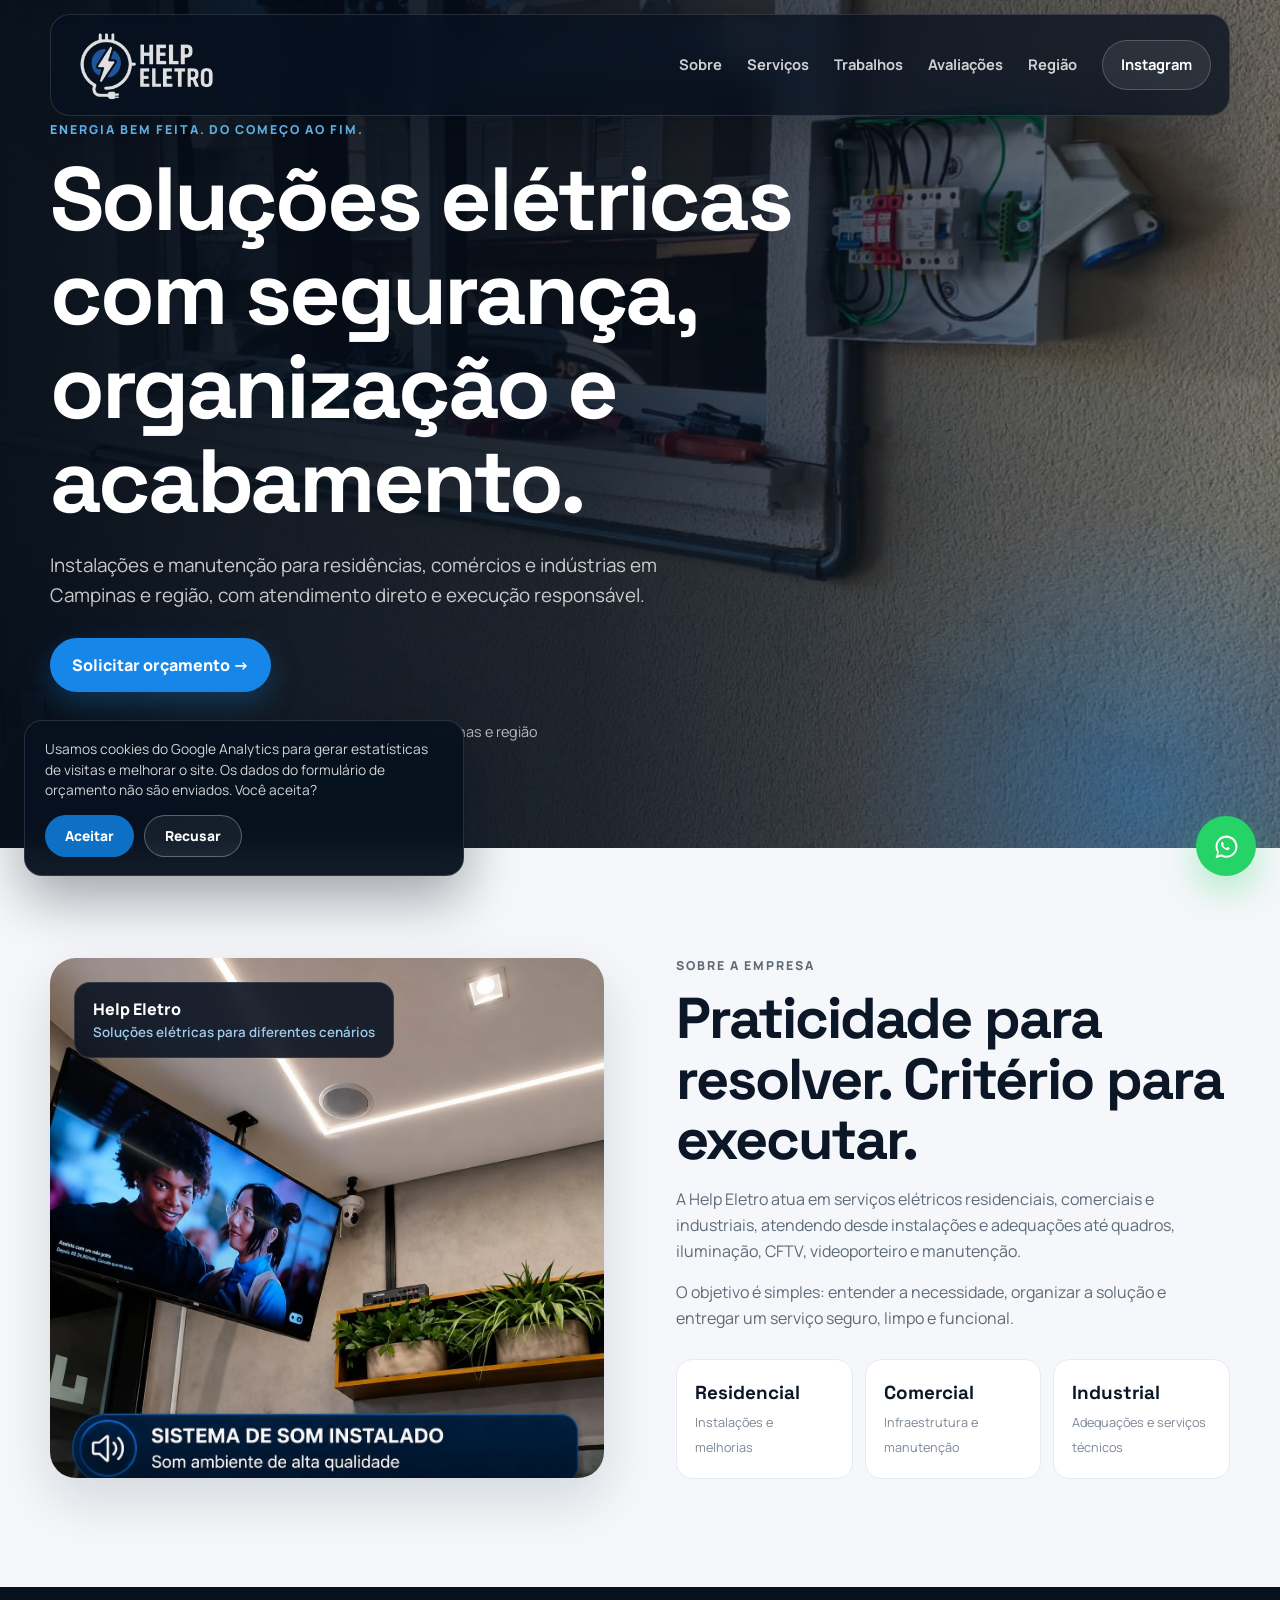
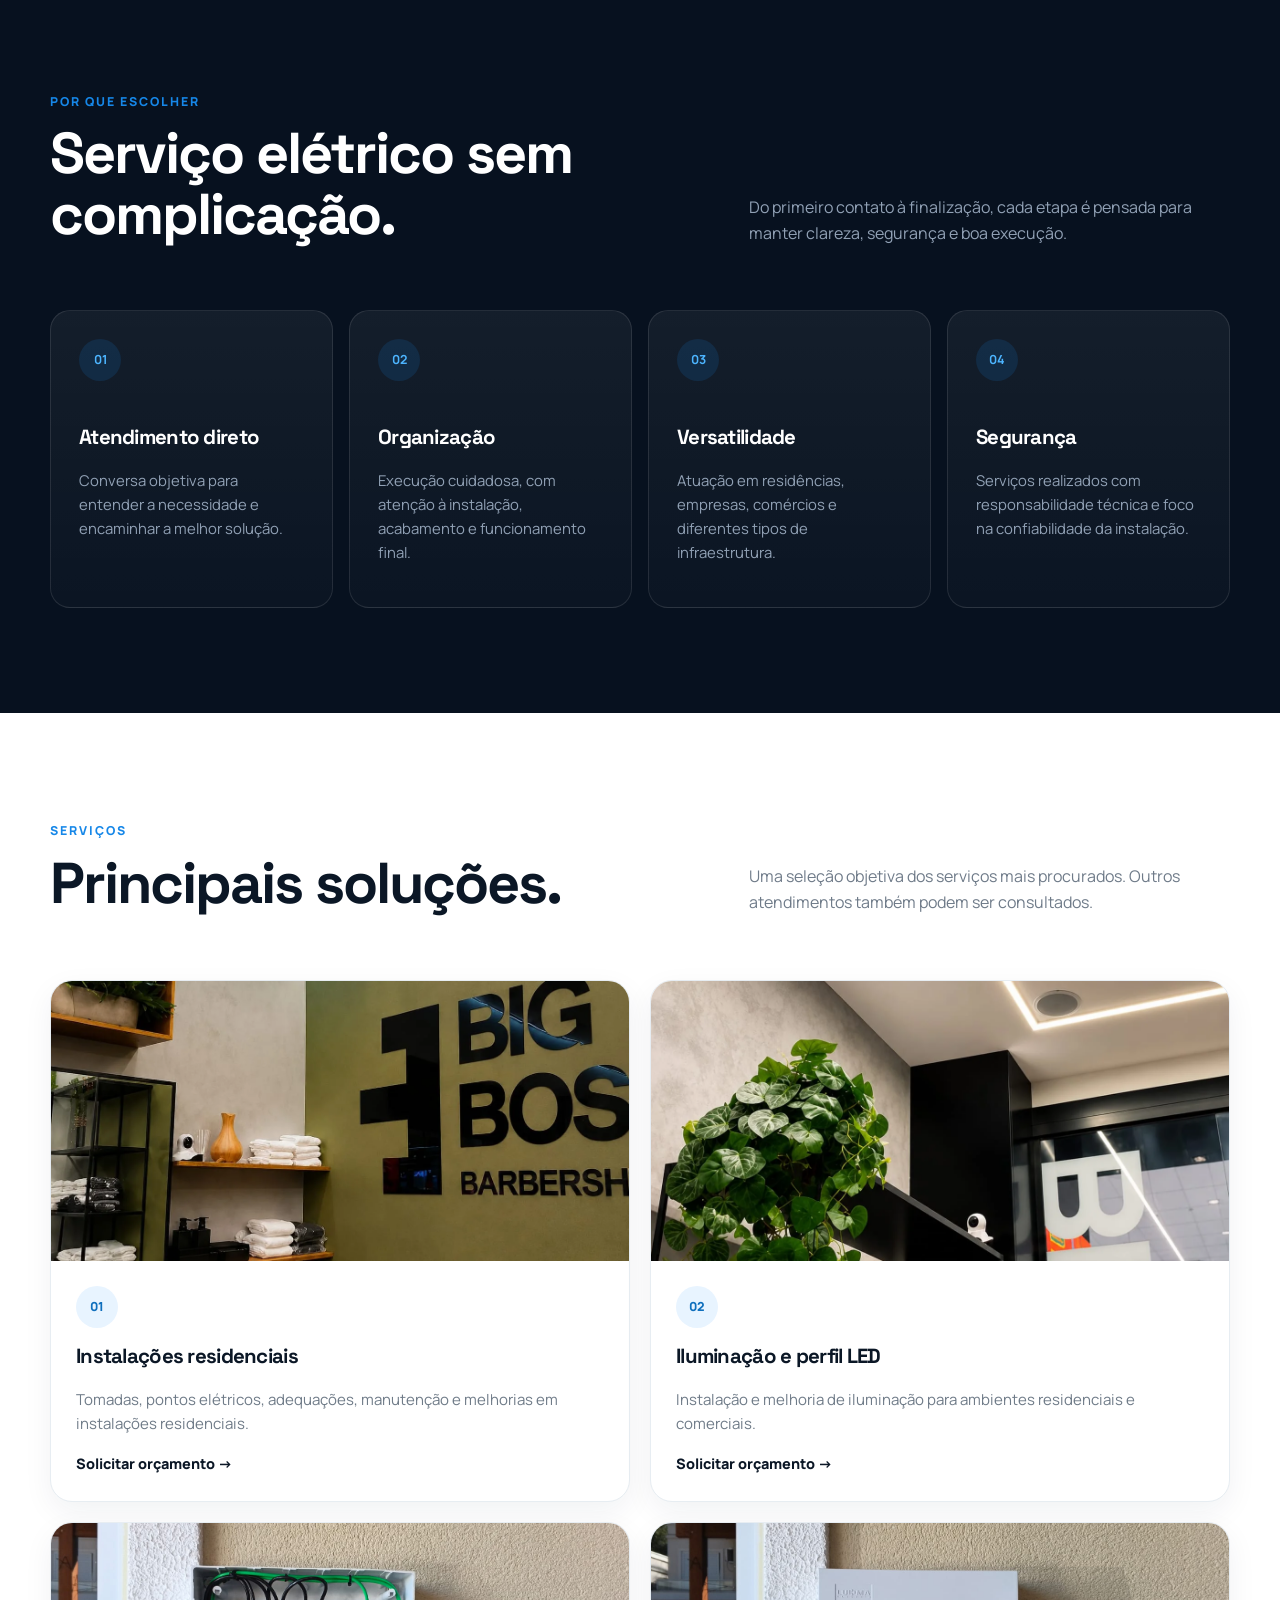
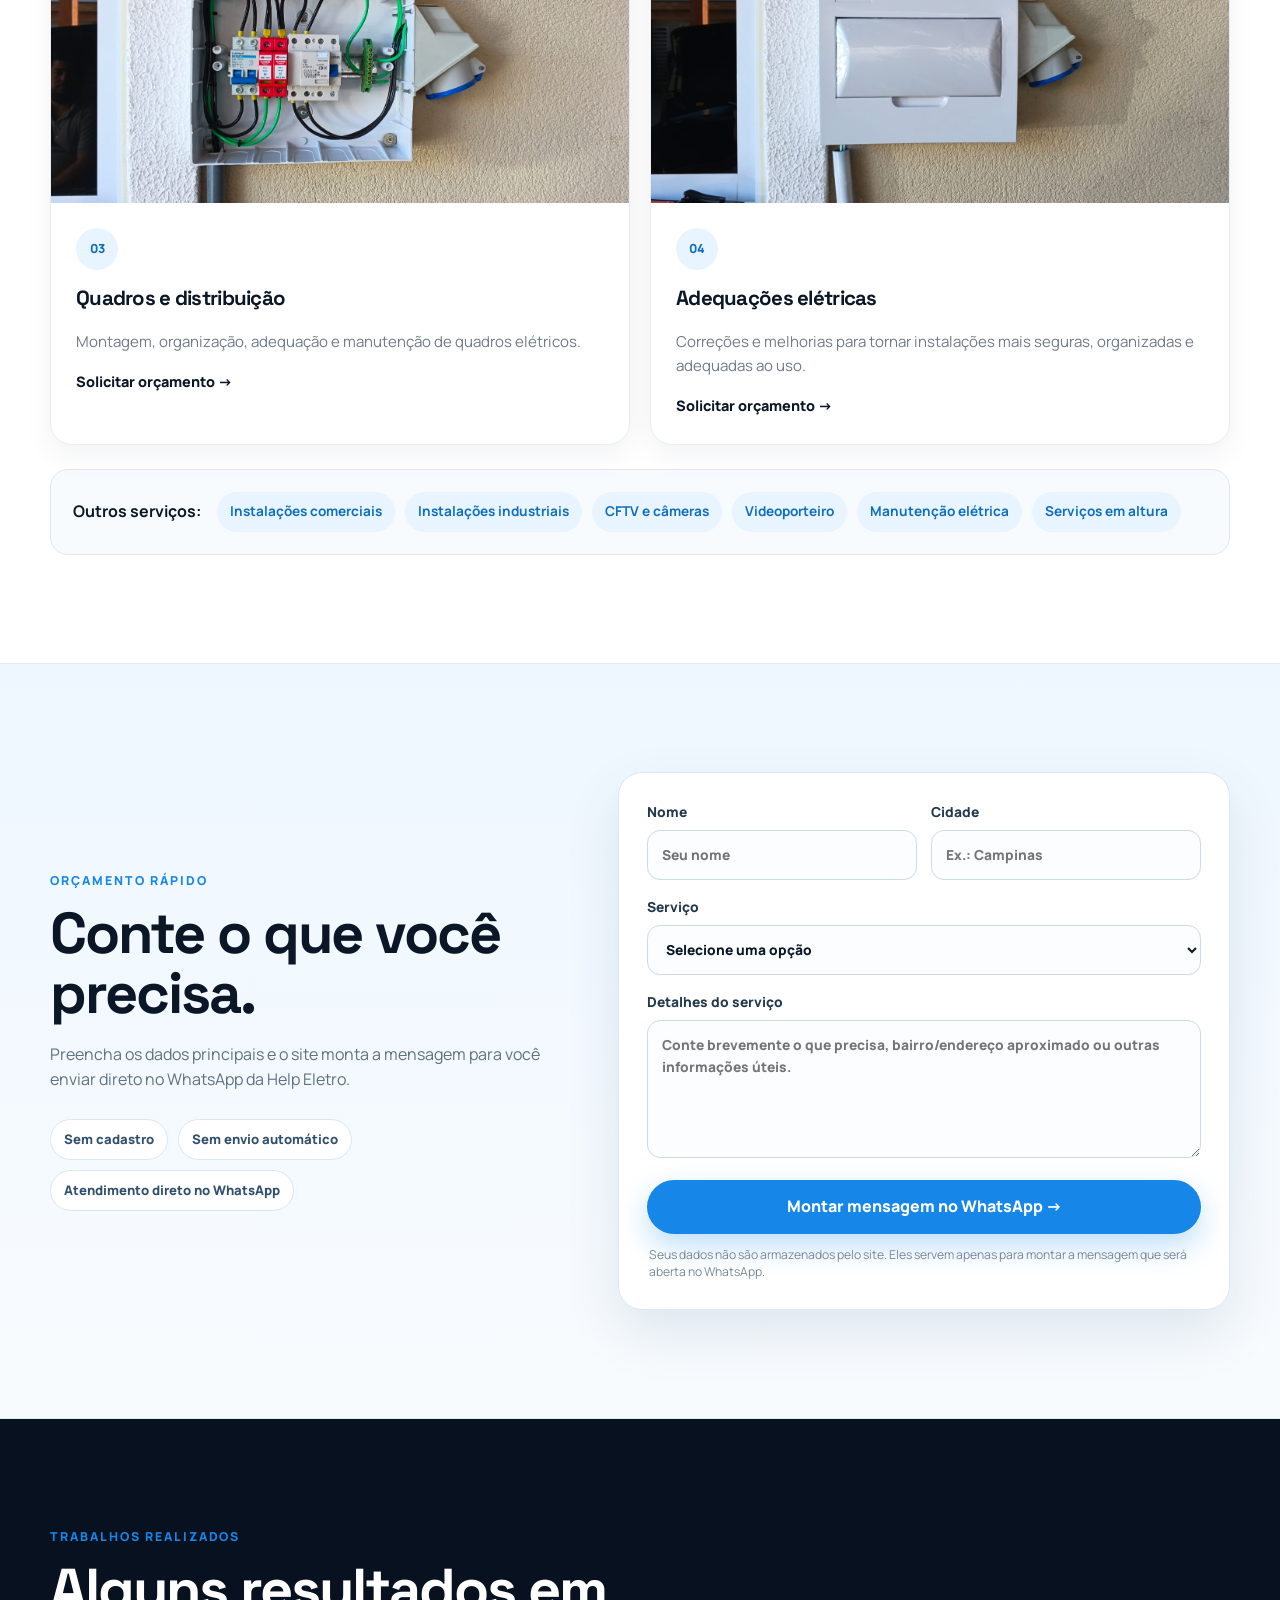
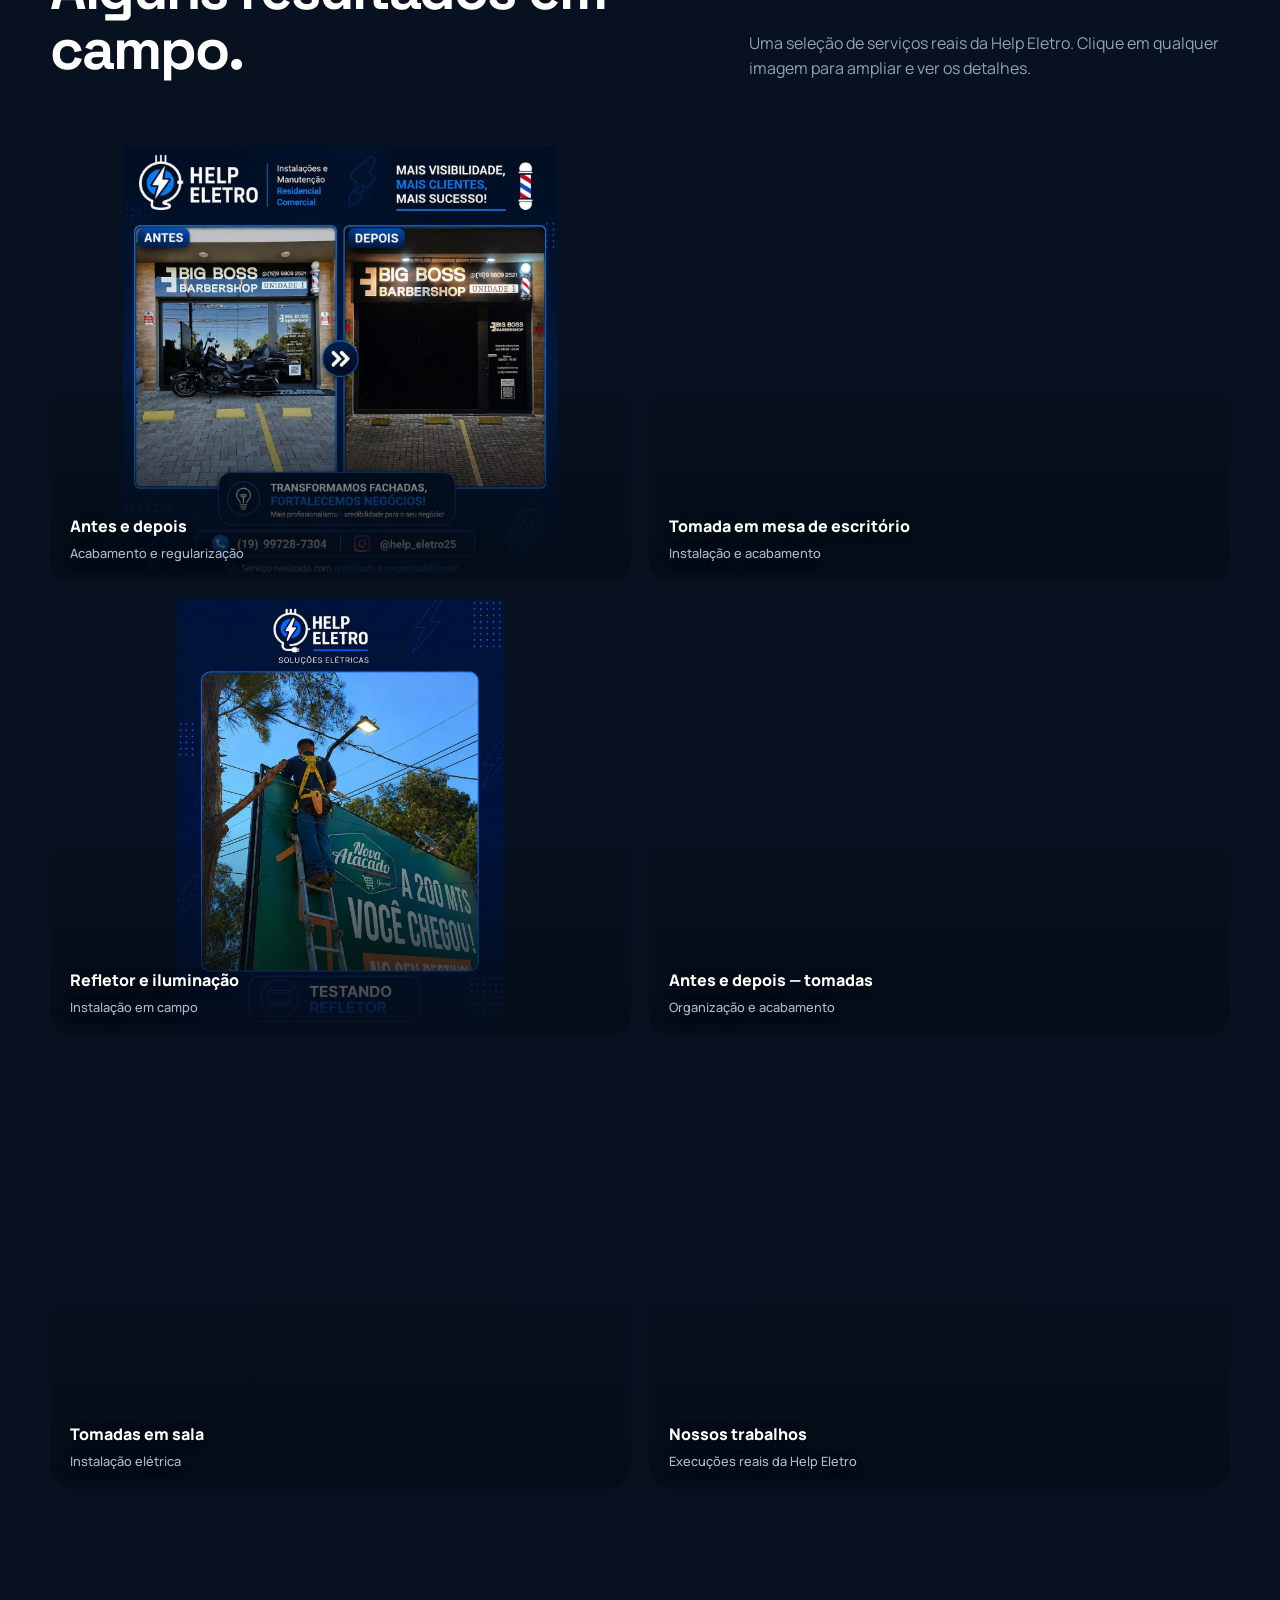
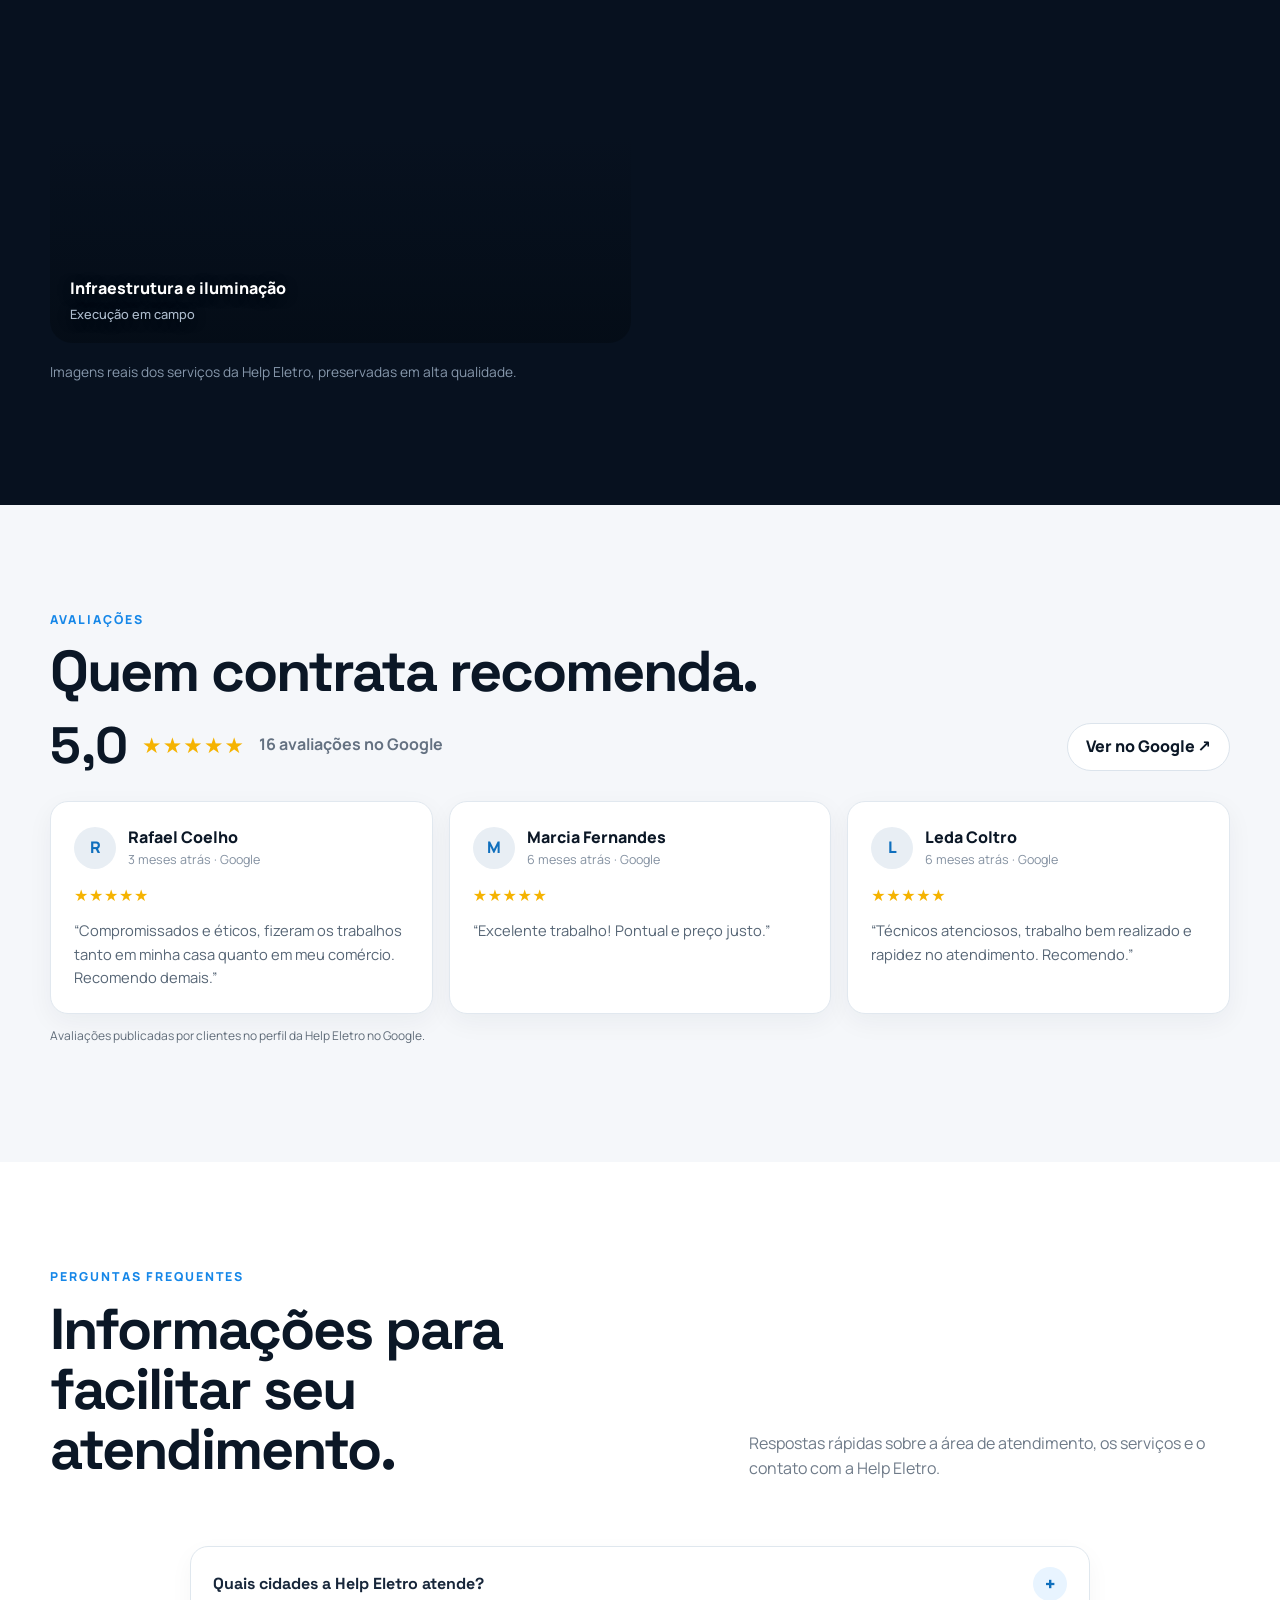
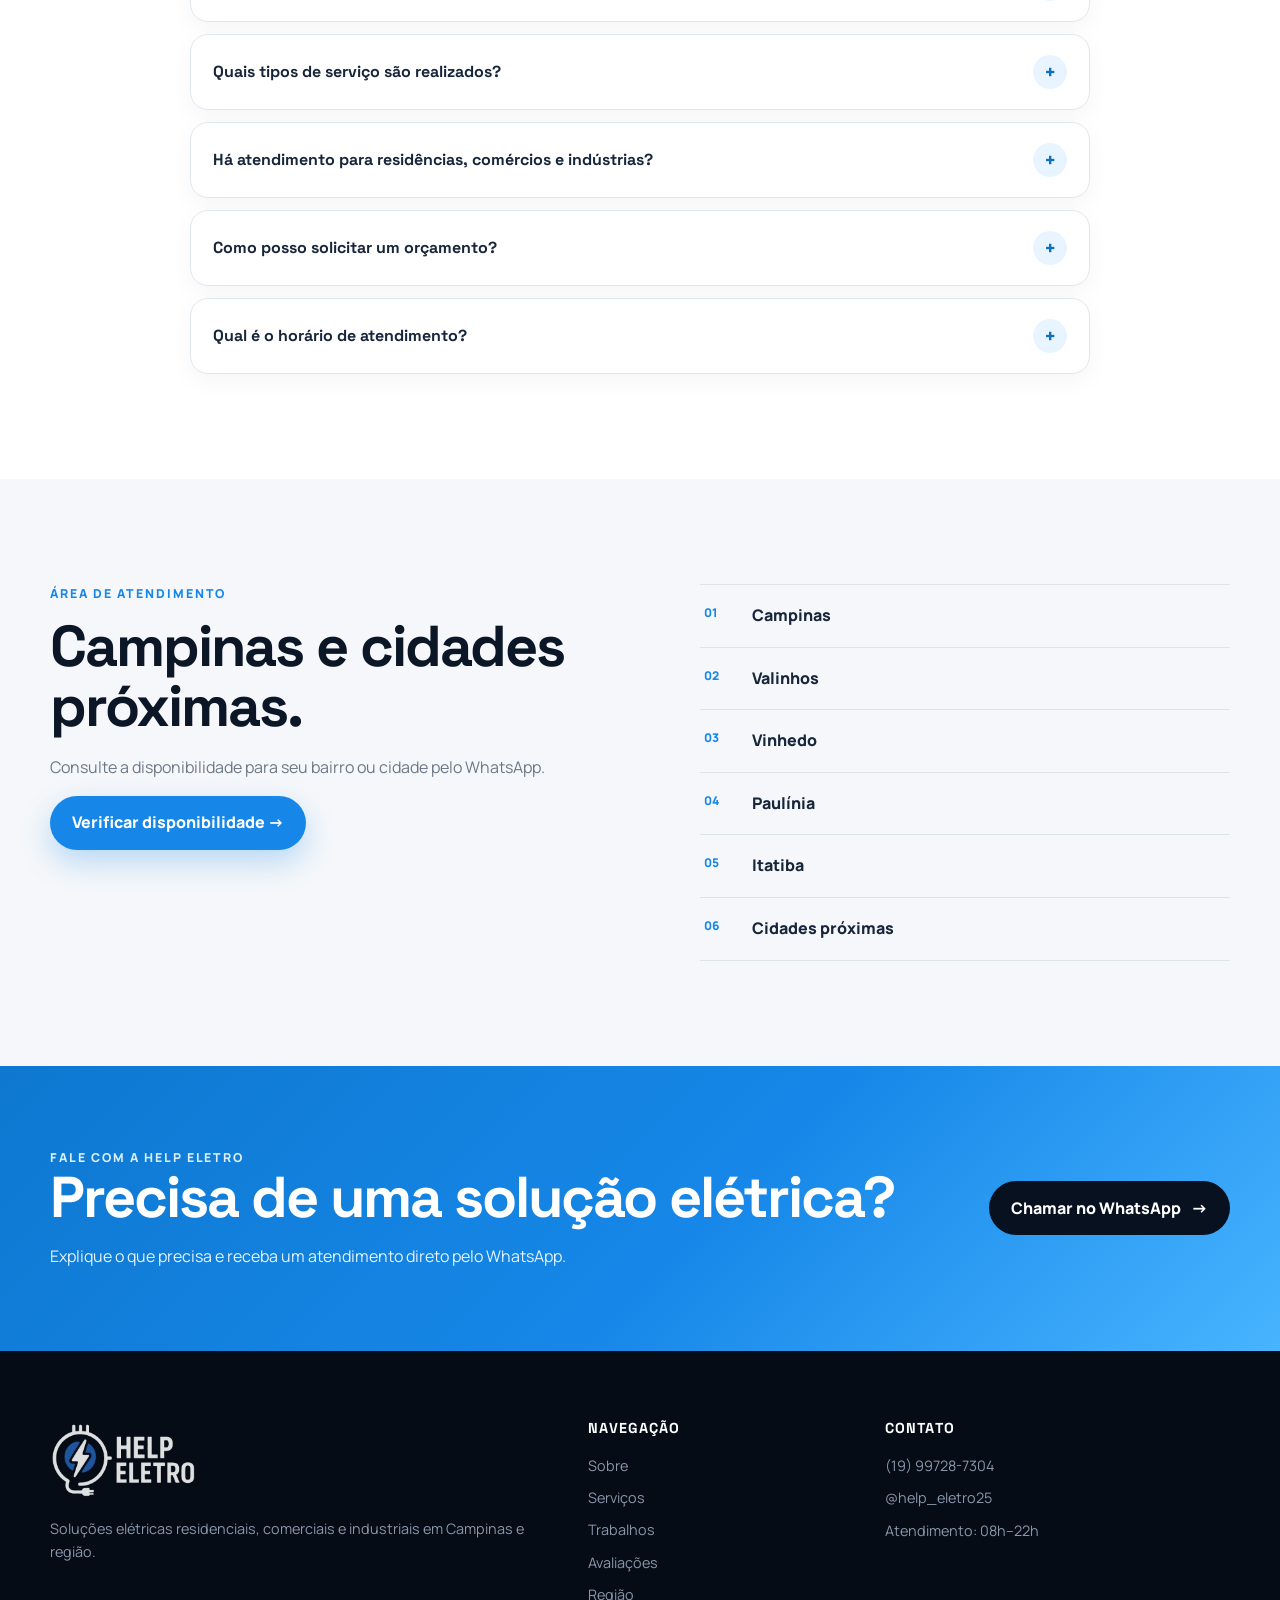
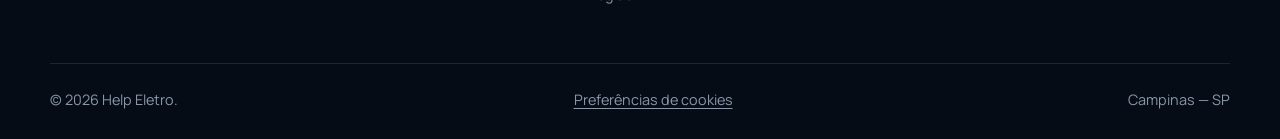
<file: index.html>
<!doctype html>
<html lang="pt-BR">
<head>
<meta charset="utf-8">
<meta name="viewport" content="width=device-width,initial-scale=1">
<meta name="description" content="A Help Eletro oferece soluções elétricas residenciais, comerciais e industriais em Campinas e região, com segurança e execução organizada.">
<link rel="canonical" href="https://helpeletro.com.br/">
<meta property="og:type" content="website">
<meta property="og:locale" content="pt_BR">
<meta property="og:site_name" content="Help Eletro">
<meta property="og:title" content="Help Eletro | Soluções elétricas em Campinas e região">
<meta property="og:description" content="A Help Eletro oferece soluções elétricas residenciais, comerciais e industriais em Campinas e região, com segurança e execução organizada.">
<meta property="og:url" content="https://helpeletro.com.br/">
<meta property="og:image" content="https://helpeletro.com.br/assets/infraestrutura.jpeg">
<meta property="og:image:alt" content="Help Eletro - Soluções elétricas em Campinas e região">
<meta name="twitter:card" content="summary_large_image">
<meta name="twitter:title" content="Help Eletro | Soluções elétricas em Campinas e região">
<meta name="twitter:description" content="A Help Eletro oferece soluções elétricas residenciais, comerciais e industriais em Campinas e região, com segurança e execução organizada.">
<meta name="twitter:image" content="https://helpeletro.com.br/assets/infraestrutura.jpeg">
<meta name="theme-color" content="#07111f">
<link rel="icon" href="/favicon.ico" sizes="any">
<link rel="icon" type="image/png" sizes="32x32" href="/favicon-32x32.png">
<link rel="icon" type="image/png" sizes="16x16" href="/favicon-16x16.png">
<link rel="apple-touch-icon" sizes="180x180" href="/apple-touch-icon.png">
<link rel="manifest" href="/site.webmanifest">
<link rel="preload" as="image" href="/assets/infraestrutura.jpeg" fetchpriority="high">
<title>Help Eletro | Soluções elétricas em Campinas e região</title>
<link rel="preconnect" href="https://fonts.googleapis.com">
<link rel="preconnect" href="https://fonts.gstatic.com" crossorigin>
<link href="https://fonts.googleapis.com/css2?family=Manrope:wght@400;500;600;700;800&family=Space+Grotesk:wght@500;600;700&display=swap" rel="stylesheet">
<link rel="stylesheet" href="styles.css">
<script type="application/ld+json">
{
  "@context": "https://schema.org",
  "@graph": [
    {
      "@type": "Electrician",
      "@id": "https://helpeletro.com.br/#empresa",
      "name": "Help Eletro",
      "url": "https://helpeletro.com.br/",
      "logo": "https://helpeletro.com.br/assets/logo-help-eletro.png",
      "image": "https://helpeletro.com.br/assets/infraestrutura.jpeg",
      "description": "A Help Eletro oferece soluções elétricas residenciais, comerciais e industriais em Campinas e região, com segurança e execução organizada.",
      "telephone": "+55 19 99728-7304",
      "address": {
        "@type": "PostalAddress",
        "streetAddress": "R. do Porto, 17 - Jardim Parque Portugal",
        "addressLocality": "Valinhos",
        "addressRegion": "SP",
        "postalCode": "13273-263",
        "addressCountry": "BR"
      },
      "areaServed": [
        {
          "@type": "City",
          "name": "Campinas"
        },
        {
          "@type": "City",
          "name": "Valinhos"
        },
        {
          "@type": "City",
          "name": "Vinhedo"
        },
        {
          "@type": "City",
          "name": "Paulínia"
        },
        {
          "@type": "City",
          "name": "Itatiba"
        }
      ],
      "sameAs": [
        "https://www.instagram.com/help_eletro25",
        "https://share.google/EdUS99mZEppDC4dBQ"
      ],
      "hasOfferCatalog": {
        "@type": "OfferCatalog",
        "name": "Serviços elétricos da Help Eletro",
        "itemListElement": [
          {
            "@type": "Offer",
            "itemOffered": {
              "@type": "Service",
              "name": "Instalações residenciais"
            }
          },
          {
            "@type": "Offer",
            "itemOffered": {
              "@type": "Service",
              "name": "Iluminação e perfil LED"
            }
          },
          {
            "@type": "Offer",
            "itemOffered": {
              "@type": "Service",
              "name": "Quadros e distribuição"
            }
          },
          {
            "@type": "Offer",
            "itemOffered": {
              "@type": "Service",
              "name": "Adequações elétricas"
            }
          },
          {
            "@type": "Offer",
            "itemOffered": {
              "@type": "Service",
              "name": "Instalações comerciais"
            }
          },
          {
            "@type": "Offer",
            "itemOffered": {
              "@type": "Service",
              "name": "Instalações industriais"
            }
          },
          {
            "@type": "Offer",
            "itemOffered": {
              "@type": "Service",
              "name": "CFTV e câmeras"
            }
          },
          {
            "@type": "Offer",
            "itemOffered": {
              "@type": "Service",
              "name": "Videoporteiro"
            }
          },
          {
            "@type": "Offer",
            "itemOffered": {
              "@type": "Service",
              "name": "Manutenção elétrica"
            }
          }
        ]
      }
    },
    {
      "@type": "WebSite",
      "@id": "https://helpeletro.com.br/#website",
      "name": "Help Eletro",
      "alternateName": [
        "helpeletro.com.br"
      ],
      "url": "https://helpeletro.com.br/",
      "publisher": {
        "@id": "https://helpeletro.com.br/#empresa"
      }
    }
  ]
}
</script>
</head>
<body>
<a class="skip-link" href="#conteudo">Pular para o conteúdo</a>
<main>
<div class="scroll-progress" id="scrollProgress" aria-hidden="true"></div>
<section class="hero" id="inicio"><header class="wrap" id="siteHeader"><a class="brand" href="#inicio"><img src="assets/logo-help-eletro.webp" alt="Help Eletro" width="470" height="236" decoding="async" fetchpriority="high"></a><nav aria-label="Navegação principal"><a href="#sobre">Sobre</a><a href="#servicos">Serviços</a><a href="#trabalhos">Trabalhos</a><a href="#avaliacoes">Avaliações</a><a href="#regiao">Região</a><a class="nav-cta" href="https://www.instagram.com/help_eletro25" target="_blank" rel="noopener">Instagram</a></nav><button class="mobile" id="mobileBtn" type="button" aria-label="Abrir menu" aria-expanded="false" aria-controls="mobileMenu"><span></span><span></span><span></span></button><div class="mobile-menu" id="mobileMenu" role="navigation" aria-label="Navegação móvel" aria-hidden="true"><a href="#sobre">Sobre <span>01</span></a><a href="#servicos">Serviços <span>02</span></a><a href="#trabalhos">Trabalhos <span>03</span></a><a href="#avaliacoes">Avaliações <span>04</span></a><a href="#regiao">Região <span>05</span></a><a class="mobile-instagram" href="https://www.instagram.com/help_eletro25" target="_blank" rel="noopener">Instagram ↗</a></div></header><div class="wrap hero-inner" id="conteudo" tabindex="-1"><p class="kicker">Energia bem feita. Do começo ao fim.</p><h1>Soluções elétricas com segurança, organização e acabamento.</h1><p class="hero-copy">Instalações e manutenção para residências, comércios e indústrias em Campinas e região, com atendimento direto e execução responsável.</p><a class="btn btn-blue" href="#orcamento">Solicitar orçamento →</a><div class="trust"><span>Atendimento direto</span><span>Execução organizada</span><span>Campinas e região</span></div></div></section>
<section class="about" id="sobre"><div class="wrap about-grid"><div class="about-photo reveal"><div class="badge">Help Eletro<small>Soluções elétricas para diferentes cenários</small></div></div><div class="about-copy reveal"><p class="kicker">Sobre a empresa</p><h2>Praticidade para resolver. Critério para executar.</h2><p>A Help Eletro atua em serviços elétricos residenciais, comerciais e industriais, atendendo desde instalações e adequações até quadros, iluminação, CFTV, videoporteiro e manutenção.</p><p>O objetivo é simples: entender a necessidade, organizar a solução e entregar um serviço seguro, limpo e funcional.</p><div class="stats"><div><strong>Residencial</strong><span>Instalações e melhorias</span></div><div><strong>Comercial</strong><span>Infraestrutura e manutenção</span></div><div><strong>Industrial</strong><span>Adequações e serviços técnicos</span></div></div></div></div></section>
<section class="diffs"><div class="wrap"><div class="section-head dark-head reveal"><div><p class="kicker">Por que escolher</p><h2>Serviço elétrico sem complicação.</h2></div><p>Do primeiro contato à finalização, cada etapa é pensada para manter clareza, segurança e boa execução.</p></div><div class="diff-grid"><article class="diff reveal"><b>01</b><h3>Atendimento direto</h3><p>Conversa objetiva para entender a necessidade e encaminhar a melhor solução.</p></article><article class="diff reveal"><b>02</b><h3>Organização</h3><p>Execução cuidadosa, com atenção à instalação, acabamento e funcionamento final.</p></article><article class="diff reveal"><b>03</b><h3>Versatilidade</h3><p>Atuação em residências, empresas, comércios e diferentes tipos de infraestrutura.</p></article><article class="diff reveal"><b>04</b><h3>Segurança</h3><p>Serviços realizados com responsabilidade técnica e foco na confiabilidade da instalação.</p></article></div></div></section>
<section class="services" id="servicos"><div class="wrap"><div class="section-head reveal"><div><p class="kicker">Serviços</p><h2>Principais soluções.</h2></div><p>Uma seleção objetiva dos serviços mais procurados. Outros atendimentos também podem ser consultados.</p></div><div class="cards"><article class="card reveal"><div class="card-img"><img src="assets/acabamento.webp" alt="Instalações residenciais" loading="lazy" decoding="async" width="1265" height="1243"></div><div class="card-body"><span class="num">01</span><h3>Instalações residenciais</h3><p>Tomadas, pontos elétricos, adequações, manutenção e melhorias em instalações residenciais.</p><a href="https://wa.me/5519997287304?text=Ol%C3%A1%21%20Vi%20no%20site%20da%20Help%20Eletro%20o%20servi%C3%A7o%20de%20Instala%C3%A7%C3%B5es%20residenciais%20e%20gostaria%20de%20solicitar%20um%20or%C3%A7amento." target="_blank" rel="noopener">Solicitar orçamento →</a></div></article><article class="card reveal"><div class="card-img"><img src="assets/perfil-led.webp" alt="Iluminação e perfil LED" loading="lazy" decoding="async" width="1266" height="1242"></div><div class="card-body"><span class="num">02</span><h3>Iluminação e perfil LED</h3><p>Instalação e melhoria de iluminação para ambientes residenciais e comerciais.</p><a href="https://wa.me/5519997287304?text=Ol%C3%A1%21%20Vi%20no%20site%20da%20Help%20Eletro%20o%20servi%C3%A7o%20de%20Ilumina%C3%A7%C3%A3o%20e%20perfil%20LED%20e%20gostaria%20de%20solicitar%20um%20or%C3%A7amento." target="_blank" rel="noopener">Solicitar orçamento →</a></div></article><article class="card reveal"><div class="card-img"><img src="assets/quadro-interno.jpeg" alt="Quadros e distribuição" loading="lazy" decoding="async" width="1599" height="720"></div><div class="card-body"><span class="num">03</span><h3>Quadros e distribuição</h3><p>Montagem, organização, adequação e manutenção de quadros elétricos.</p><a href="https://wa.me/5519997287304?text=Ol%C3%A1%21%20Vi%20no%20site%20da%20Help%20Eletro%20o%20servi%C3%A7o%20de%20Quadros%20e%20distribui%C3%A7%C3%A3o%20e%20gostaria%20de%20solicitar%20um%20or%C3%A7amento." target="_blank" rel="noopener">Solicitar orçamento →</a></div></article><article class="card reveal"><div class="card-img"><img src="assets/quadro-final.jpeg" alt="Adequações elétricas" loading="lazy" decoding="async" width="1599" height="720"></div><div class="card-body"><span class="num">04</span><h3>Adequações elétricas</h3><p>Correções e melhorias para tornar instalações mais seguras, organizadas e adequadas ao uso.</p><a href="https://wa.me/5519997287304?text=Ol%C3%A1%21%20Vi%20no%20site%20da%20Help%20Eletro%20o%20servi%C3%A7o%20de%20Adequa%C3%A7%C3%B5es%20el%C3%A9tricas%20e%20gostaria%20de%20solicitar%20um%20or%C3%A7amento." target="_blank" rel="noopener">Solicitar orçamento →</a></div></article></div><div class="other reveal"><strong>Outros serviços:</strong><span>Instalações comerciais</span><span>Instalações industriais</span><span>CFTV e câmeras</span><span>Videoporteiro</span><span>Manutenção elétrica</span><span>Serviços em altura</span></div></div></section>
<section class="quote" id="orcamento"><div class="wrap quote-grid"><div class="quote-copy reveal"><p class="kicker">Orçamento rápido</p><h2>Conte o que você precisa.</h2><p>Preencha os dados principais e o site monta a mensagem para você enviar direto no WhatsApp da Help Eletro.</p><div class="quote-points"><span>Sem cadastro</span><span>Sem envio automático</span><span>Atendimento direto no WhatsApp</span></div></div><form class="quote-form reveal" id="quoteForm"><div class="form-row"><label>Nome<input type="text" id="quoteName" name="nome" autocomplete="name" placeholder="Seu nome" required></label><label>Cidade<input type="text" id="quoteCity" name="cidade" autocomplete="address-level2" placeholder="Ex.: Campinas" required></label></div><label>Serviço<select id="quoteService" name="servico" required><option value="" selected disabled>Selecione uma opção</option><option>Instalações residenciais</option><option>Iluminação e perfil LED</option><option>Quadros e distribuição</option><option>Adequações elétricas</option><option>Instalações comerciais</option><option>Instalações industriais</option><option>CFTV e câmeras</option><option>Videoporteiro</option><option>Manutenção elétrica</option><option>Serviços em altura</option><option>Outro serviço</option></select></label><label>Detalhes do serviço<textarea id="quoteDetails" name="detalhes" rows="5" placeholder="Conte brevemente o que precisa, bairro/endereço aproximado ou outras informações úteis."></textarea></label><button class="btn btn-blue quote-submit" type="submit">Montar mensagem no WhatsApp →</button><p class="quote-privacy">Seus dados não são armazenados pelo site. Eles servem apenas para montar a mensagem que será aberta no WhatsApp.</p></form></div></section>
<section class="portfolio" id="trabalhos"><div class="wrap"><div class="section-head dark-head reveal"><div><p class="kicker">Trabalhos realizados</p><h2>Alguns resultados em campo.</h2></div><p>Uma seleção de serviços reais da Help Eletro. Clique em qualquer imagem para ampliar e ver os detalhes.</p></div><div class="gallery"><button class="work reveal" type="button" aria-haspopup="dialog" aria-label="Abrir imagem: Antes e depois — acabamento elétrico" data-img="assets/antes-depois.webp" data-caption="Antes e depois — acabamento elétrico"><img src="assets/antes-depois.webp" alt="Antes e depois de acabamento elétrico" loading="lazy" decoding="async" width="1254" height="1254"><span class="work-label">Antes e depois <span>Acabamento e regularização</span></span></button><button class="work reveal" type="button" aria-haspopup="dialog" aria-label="Abrir imagem: Instalação de tomada em mesa de escritório" data-img="assets/trabalho-tomada-mesa.webp" data-caption="Instalação de tomada em mesa de escritório"><img src="assets/trabalho-tomada-mesa.webp" alt="Instalação de tomada em mesa de escritório" loading="lazy" decoding="async" width="1536" height="1536"><span class="work-label">Tomada em mesa de escritório <span>Instalação e acabamento</span></span></button><button class="work reveal" type="button" aria-haspopup="dialog" aria-label="Abrir imagem: Instalação de refletor e iluminação" data-img="assets/trabalho-refletor.webp" data-caption="Instalação de refletor e iluminação"><img src="assets/trabalho-refletor.webp" alt="Instalação de refletor e iluminação" loading="lazy" decoding="async" width="1152" height="1536"><span class="work-label">Refletor e iluminação <span>Instalação em campo</span></span></button><button class="work reveal" type="button" aria-haspopup="dialog" aria-label="Abrir imagem: Antes e depois — instalação de tomadas" data-img="assets/trabalho-antes-depois-tomadas.webp" data-caption="Antes e depois — instalação de tomadas"><img src="assets/trabalho-antes-depois-tomadas.webp" alt="Antes e depois da instalação de tomadas" loading="lazy" decoding="async" width="1536" height="1536"><span class="work-label">Antes e depois — tomadas <span>Organização e acabamento</span></span></button><button class="work reveal" type="button" aria-haspopup="dialog" aria-label="Abrir imagem: Instalação de tomadas em sala" data-img="assets/trabalho-tomadas-sala.webp" data-caption="Instalação de tomadas em sala"><img src="assets/trabalho-tomadas-sala.webp" alt="Instalação de tomadas em sala" loading="lazy" decoding="async" width="1536" height="1536"><span class="work-label">Tomadas em sala <span>Instalação elétrica</span></span></button><button class="work reveal" type="button" aria-haspopup="dialog" aria-label="Abrir imagem: Serviços realizados pela Help Eletro" data-img="assets/trabalho-nossos-trabalhos.webp" data-caption="Serviços realizados pela Help Eletro"><img src="assets/trabalho-nossos-trabalhos.webp" alt="Serviços realizados pela Help Eletro" loading="lazy" decoding="async" width="1024" height="1536"><span class="work-label">Nossos trabalhos <span>Execuções reais da Help Eletro</span></span></button><button class="work reveal" type="button" aria-haspopup="dialog" aria-label="Abrir imagem: Infraestrutura elétrica e iluminação" data-img="assets/som-iluminacao.webp" data-caption="Infraestrutura elétrica e iluminação"><img src="assets/som-iluminacao.webp" alt="Infraestrutura elétrica e iluminação" loading="lazy" decoding="async" width="1268" height="1241"><span class="work-label">Infraestrutura e iluminação <span>Execução em campo</span></span></button></div><p class="gallery-note">Imagens reais dos serviços da Help Eletro, preservadas em alta qualidade.</p></div></section>
<section class="reviews" id="avaliacoes"><div class="wrap"><div class="reviews-top reveal"><div><p class="kicker">Avaliações</p><h2>Quem contrata recomenda.</h2><div class="google-score"><strong>5,0</strong><span class="stars">★★★★★</span><span class="google-count">16 avaliações no Google</span></div></div><div class="reviews-actions"><a class="google-btn" href="https://share.google/EdUS99mZEppDC4dBQ" target="_blank" rel="noopener">Ver no Google ↗</a></div></div><div class="reviews-grid"><article class="review-card reveal"><div class="review-head"><div class="review-avatar">R</div><div><div class="review-author">Rafael Coelho</div><span class="review-time">3 meses atrás · Google</span></div></div><div class="review-rating">★★★★★</div><p class="review-text">“Compromissados e éticos, fizeram os trabalhos tanto em minha casa quanto em meu comércio. Recomendo demais.”</p></article><article class="review-card reveal"><div class="review-head"><div class="review-avatar">M</div><div><div class="review-author">Marcia Fernandes</div><span class="review-time">6 meses atrás · Google</span></div></div><div class="review-rating">★★★★★</div><p class="review-text">“Excelente trabalho! Pontual e preço justo.”</p></article><article class="review-card reveal"><div class="review-head"><div class="review-avatar">L</div><div><div class="review-author">Leda Coltro</div><span class="review-time">6 meses atrás · Google</span></div></div><div class="review-rating">★★★★★</div><p class="review-text">“Técnicos atenciosos, trabalho bem realizado e rapidez no atendimento. Recomendo.”</p></article></div><p class="google-attribution">Avaliações publicadas por clientes no perfil da Help Eletro no Google.</p></div></section>
<section class="faq" id="faq"><div class="wrap"><div class="section-head reveal"><div><p class="kicker">Perguntas frequentes</p><h2>Informações para facilitar seu atendimento.</h2></div><p>Respostas rápidas sobre a área de atendimento, os serviços e o contato com a Help Eletro.</p></div><div class="faq-list"><details class="faq-item reveal"><summary>Quais cidades a Help Eletro atende?<span class="faq-icon" aria-hidden="true">+</span></summary><p>A Help Eletro atende Campinas, Valinhos, Vinhedo, Paulínia, Itatiba e cidades próximas. Consulte a disponibilidade para seu bairro ou cidade pelo WhatsApp.</p></details><details class="faq-item reveal"><summary>Quais tipos de serviço são realizados?<span class="faq-icon" aria-hidden="true">+</span></summary><p>São realizados serviços de instalações residenciais, comerciais e industriais, iluminação e perfil LED, quadros e distribuição, adequações elétricas, CFTV e câmeras, videoporteiro, manutenção elétrica e serviços em altura.</p></details><details class="faq-item reveal"><summary>Há atendimento para residências, comércios e indústrias?<span class="faq-icon" aria-hidden="true">+</span></summary><p>Sim. A Help Eletro atua em serviços elétricos residenciais, comerciais e industriais, de acordo com a necessidade de cada instalação.</p></details><details class="faq-item reveal"><summary>Como posso solicitar um orçamento?<span class="faq-icon" aria-hidden="true">+</span></summary><p>Você pode preencher o formulário de orçamento do site para montar uma mensagem ou entrar em contato diretamente pelo WhatsApp da Help Eletro.</p></details><details class="faq-item reveal"><summary>Qual é o horário de atendimento?<span class="faq-icon" aria-hidden="true">+</span></summary><p>O atendimento informado no site é das 08h às 22h.</p></details></div></div></section>
<section class="region" id="regiao"><div class="wrap region-grid"><div class="reveal"><p class="kicker">Área de atendimento</p><h2>Campinas e cidades próximas.</h2><p>Consulte a disponibilidade para seu bairro ou cidade pelo WhatsApp.</p><a class="btn btn-blue" href="https://wa.me/5519997287304?text=Ol%C3%A1%21%20Vi%20no%20site%20da%20Help%20Eletro%20e%20gostaria%20de%20verificar%20a%20disponibilidade%20para%20atendimento.%0A%0ACidade%3A%20%0ABairro%2FEndere%C3%A7o%3A%20%0AServi%C3%A7o%20desejado%3A%20" target="_blank" rel="noopener">Verificar disponibilidade →</a></div><div class="cities reveal"><p><span>01</span>Campinas</p><p><span>02</span>Valinhos</p><p><span>03</span>Vinhedo</p><p><span>04</span>Paulínia</p><p><span>05</span>Itatiba</p><p><span>06</span>Cidades próximas</p></div></div></section>
<section class="cta"><div class="wrap cta-inner"><div><p class="kicker">Fale com a Help Eletro</p><h2>Precisa de uma solução elétrica?</h2><p>Explique o que precisa e receba um atendimento direto pelo WhatsApp.</p></div><a class="btn cta-whatsapp" href="https://wa.me/5519997287304" target="_blank" rel="noopener"><span>Chamar no WhatsApp</span><span class="cta-arrow" aria-hidden="true">→</span></a></div></section>
</main>
<footer><div class="wrap"><div class="footer-grid"><div><img src="assets/logo-help-eletro.webp" alt="Help Eletro" loading="lazy" decoding="async" width="470" height="236"><p>Soluções elétricas residenciais, comerciais e industriais em Campinas e região.</p></div><div><h3>Navegação</h3><a href="#sobre">Sobre</a><a href="#servicos">Serviços</a><a href="#trabalhos">Trabalhos</a><a href="#avaliacoes">Avaliações</a><a href="#regiao">Região</a></div><div><h3>Contato</h3><a href="tel:+5519997287304">(19) 99728-7304</a><a href="https://www.instagram.com/help_eletro25" target="_blank" rel="noopener">@help_eletro25</a><span>Atendimento: 08h–22h</span></div></div><div class="footer-bottom"><span>© 2026 Help Eletro.</span><button class="cookie-prefs" id="cookiePrefs" type="button">Preferências de cookies</button><span>Campinas — SP</span></div></div></footer>
<a class="wa" href="https://wa.me/5519997287304" target="_blank" rel="noopener" aria-label="WhatsApp"><svg width="27" height="27" viewBox="0 0 32 32" fill="currentColor" aria-hidden="true"><path d="M19.11 17.49c-.25-.13-1.49-.74-1.72-.82-.23-.08-.4-.13-.57.13-.17.25-.65.82-.8.99-.15.17-.29.19-.54.06-.25-.13-1.06-.39-2.02-1.25-.75-.67-1.25-1.49-1.4-1.74-.15-.25-.02-.38.11-.51.11-.11.25-.29.38-.44.13-.15.17-.25.25-.42.08-.17.04-.32-.02-.44-.06-.13-.57-1.38-.78-1.89-.21-.5-.42-.43-.57-.44h-.49c-.17 0-.44.06-.67.32-.23.25-.88.86-.88 2.1s.9 2.44 1.03 2.61c.13.17 1.77 2.7 4.28 3.79.6.26 1.06.41 1.43.53.6.19 1.14.16 1.57.1.48-.07 1.49-.61 1.7-1.2.21-.59.21-1.09.15-1.2-.06-.11-.23-.17-.48-.29z"/><path d="M16.02 3C8.84 3 3 8.82 3 15.98c0 2.53.73 4.99 2.11 7.1L3 30l7.11-2.08a13.02 13.02 0 0 0 5.91 1.4H16c7.18 0 13-5.83 13-12.99S23.2 3 16.02 3zm0 23.94h-.01a10.62 10.62 0 0 1-5.41-1.48l-.39-.23-4.22 1.24 1.13-4.11-.25-.42a10.58 10.58 0 0 1-1.63-5.66c0-5.88 4.8-10.66 10.71-10.66 2.86 0 5.55 1.11 7.57 3.13a10.57 10.57 0 0 1 3.14 7.54c0 5.88-4.8 10.65-10.64 10.65z"/></svg></a><a class="top" href="#inicio" id="topBtn" aria-label="Voltar ao topo">↑</a>
<div class="lightbox" id="lightbox" role="dialog" aria-modal="true" aria-labelledby="lightboxCaption" aria-hidden="true"><div class="lightbox-card"><button class="close" id="closeLightbox" type="button" aria-label="Fechar imagem ampliada">×</button><img id="lightboxImg" alt=""><div class="caption" id="lightboxCaption"></div></div></div>
<div class="cookie-banner" id="cookieBanner" role="region" aria-label="Aviso de cookies" hidden><p>Usamos cookies do Google Analytics para gerar estatísticas de visitas e melhorar o site. Os dados do formulário de orçamento não são enviados. Você aceita?</p><div class="cookie-actions"><button class="cookie-btn cookie-accept" id="cookieAccept" type="button">Aceitar</button><button class="cookie-btn cookie-reject" id="cookieReject" type="button">Recusar</button></div></div>
<script src="script.js"></script>
</body></html>
</file>
<file: styles.css>
:root{--bg:#07111f;--bg2:#0e1d30;--light:#f5f7fa;--white:#fff;--dark:#0b1726;--muted:#91a1b5;--blue:#1687e8;--blue2:#4db5ff;--soft:#e8f4ff;--green:#25d366;--wrap:min(1180px,calc(100% - 40px));--shadow:0 22px 55px rgba(6,20,38,.14)}
*{box-sizing:border-box}html{scroll-behavior:smooth}body{margin:0;font-family:Manrope,system-ui,sans-serif;background:var(--light);color:var(--dark);line-height:1.6;overflow-x:hidden}a{text-decoration:none;color:inherit}img{display:block;width:100%;height:auto}button{font:inherit}.wrap{width:var(--wrap);margin:auto}h1,h2,h3{font-family:"Space Grotesk",Manrope,sans-serif;letter-spacing:-.035em;line-height:1.05;margin-top:0}h1{font-size:clamp(3rem,7vw,6rem);max-width:920px;margin-bottom:22px}h2{font-size:clamp(2.1rem,4.5vw,4rem);margin-bottom:18px}h3{font-size:1.28rem}.kicker{margin:0 0 12px;color:var(--blue);font-size:.77rem;font-weight:800;letter-spacing:.16em;text-transform:uppercase}.btn{display:inline-flex;align-items:center;justify-content:center;min-height:54px;padding:0 22px;border-radius:999px;font-weight:800;transition:.25s}.btn-blue{background:var(--blue);color:#fff;box-shadow:0 12px 30px rgba(22,135,232,.28)}.btn:hover{transform:translateY(-2px)}.btn-blue:hover{background:var(--blue2);color:#07111f}.section-head{display:grid;grid-template-columns:1.15fr .85fr;gap:48px;align-items:end;margin-bottom:48px}.section-head>p{color:#6f7b89;max-width:470px}.dark-head>p{color:var(--muted)}
.hero{min-height:790px;color:#fff;position:relative;overflow:hidden;background:linear-gradient(90deg,rgba(4,12,23,.97),rgba(4,12,23,.84) 46%,rgba(4,12,23,.35)),url('assets/infraestrutura.jpeg') center/cover no-repeat}.hero:after{content:"";position:absolute;right:-150px;bottom:-240px;width:580px;height:580px;border-radius:50%;background:radial-gradient(circle,rgba(22,135,232,.34),transparent 70%)}header{position:relative;z-index:4;display:flex;align-items:center;justify-content:space-between;gap:28px;padding:24px 0;border-bottom:1px solid rgba(255,255,255,.12)}.brand img{width:158px;max-height:70px;object-fit:contain}nav{display:flex;align-items:center;gap:25px;font-size:.92rem;font-weight:700}nav>a:not(.nav-cta){color:rgba(255,255,255,.8)}nav a:hover{color:#fff}.nav-cta{padding:12px 18px;border-radius:999px;border:1px solid rgba(255,255,255,.2);background:rgba(255,255,255,.08)}.nav-cta:hover{background:var(--blue);border-color:var(--blue)}.mobile{display:none;width:46px;height:46px;border:1px solid rgba(255,255,255,.18);border-radius:14px;background:rgba(255,255,255,.08);color:#fff;align-items:center;justify-content:center;gap:4px;flex-direction:column;cursor:pointer;transition:.25s}.mobile span{display:block;width:20px;height:2px;border-radius:999px;background:#fff;transition:.25s}.mobile.open span:nth-child(1){transform:translateY(6px) rotate(45deg)}.mobile.open span:nth-child(2){opacity:0}.mobile.open span:nth-child(3){transform:translateY(-6px) rotate(-45deg)}.mobile-menu{position:absolute;right:0;top:calc(100% + 12px);width:min(310px,calc(100vw - 28px));padding:12px;border:1px solid rgba(255,255,255,.13);border-radius:20px;background:rgba(7,17,31,.96);backdrop-filter:blur(18px);box-shadow:0 24px 60px rgba(0,0,0,.32);opacity:0;visibility:hidden;pointer-events:none;transform:translateY(-8px) scale(.98);transform-origin:top right;transition:.22s ease}.mobile-menu.open{opacity:1;visibility:visible;pointer-events:auto;transform:none}.mobile-menu a{display:flex;align-items:center;justify-content:space-between;padding:14px 14px;border-radius:12px;color:rgba(255,255,255,.82);font-size:.93rem;font-weight:800}.mobile-menu a:hover{background:rgba(255,255,255,.07);color:#fff}.mobile-menu .mobile-instagram{margin-top:6px;background:var(--blue);color:#fff}.mobile-menu .mobile-instagram:hover{background:var(--blue2);color:#07111f}.hero-inner{position:relative;z-index:2;padding:120px 0 105px}.hero .kicker{color:#69c4ff}.hero-copy{max-width:650px;font-size:1.18rem;color:rgba(255,255,255,.77);margin-bottom:28px}.trust{display:flex;gap:10px 22px;flex-wrap:wrap;margin-top:28px;color:rgba(255,255,255,.69);font-size:.9rem}.trust span:before{content:"";display:inline-block;width:7px;height:7px;border-radius:50%;background:var(--blue2);margin-right:8px;box-shadow:0 0 0 5px rgba(77,181,255,.1)}
.about{padding:108px 0}.about-grid{display:grid;grid-template-columns:1fr 1fr;gap:72px;align-items:center}.about-photo{min-height:520px;border-radius:26px;overflow:hidden;position:relative;background:url('assets/som-seguranca.webp') center/cover no-repeat;box-shadow:var(--shadow)}.badge{position:absolute;left:24px;top:24px;bottom:auto;max-width:calc(100% - 48px);background:rgba(7,17,31,.88);border:1px solid rgba(255,255,255,.12);backdrop-filter:blur(10px);color:#fff;padding:14px 18px;border-radius:16px;font-weight:800}.badge small{display:block;color:#9ecbea;font-weight:600}.about-copy p{color:#5f6b79}.stats{display:grid;grid-template-columns:repeat(3,1fr);gap:12px;margin-top:28px}.stats div{padding:18px;background:#fff;border:1px solid #e5ebf1;border-radius:16px}.stats strong{display:block;font-family:"Space Grotesk";font-size:1.18rem}.stats span{font-size:.79rem;color:#7b8795}
.diffs{background:var(--bg);color:#fff;padding:105px 0;position:relative;overflow:hidden}.diff-grid{display:grid;grid-template-columns:repeat(4,1fr);gap:16px}.diff{min-height:240px;padding:28px;border:1px solid rgba(255,255,255,.1);border-radius:20px;background:linear-gradient(180deg,rgba(255,255,255,.055),rgba(255,255,255,.018));transition:.25s}.diff:hover{transform:translateY(-5px);border-color:rgba(22,135,232,.45)}.diff b{display:grid;place-items:center;width:42px;height:42px;border-radius:50%;background:rgba(22,135,232,.14);color:var(--blue2);font-size:.78rem;margin-bottom:46px}.diff p{color:var(--muted);font-size:.93rem}
.services{padding:108px 0;background:#fff}.cards{display:grid;grid-template-columns:repeat(2,1fr);gap:20px}.card{background:#fff;border:1px solid #e7edf2;border-radius:22px;overflow:hidden;box-shadow:0 10px 30px rgba(15,37,63,.06);transition:.28s}.card:hover{transform:translateY(-6px);box-shadow:0 20px 50px rgba(15,37,63,.12)}.card-img{height:280px;overflow:hidden;background:#0d1b2c}.card-img img{height:100%;object-fit:cover}.card-body{padding:25px}.num{display:grid;place-items:center;width:42px;height:42px;border-radius:50%;background:var(--soft);color:#0f6fbd;font-size:.78rem;font-weight:800;margin-bottom:18px}.card p{color:#6f7b88;font-size:.94rem}.card a{font-weight:800;font-size:.9rem}.card a:hover{color:var(--blue)}.other{margin-top:24px;padding:22px;border:1px solid #e1e8ef;border-radius:18px;background:#f8fbfe;display:flex;gap:10px;flex-wrap:wrap;align-items:center}.other strong{margin-right:6px}.other span{padding:9px 13px;border-radius:999px;background:var(--soft);color:#0f6fbd;font-size:.85rem;font-weight:700}
.portfolio{background:var(--bg);color:#fff;padding:108px 0;position:relative;overflow:hidden}.gallery{display:grid;grid-template-columns:1fr 1fr;gap:18px}.work{position:relative;border:0;padding:0;border-radius:22px;overflow:hidden;cursor:zoom-in;background:#102039;text-align:left;color:#fff;height:390px}.work img{width:100%;height:100%;object-fit:contain;background:#07111f}.work:after{content:"";position:absolute;inset:0;background:linear-gradient(180deg,transparent 52%,rgba(4,12,22,.9))}.work-label{position:absolute;z-index:2;left:20px;right:20px;bottom:18px;font-weight:800}.work-label span{display:block;font-size:.8rem;color:#aebdce;font-weight:500;margin-top:3px}.gallery-note{margin-top:18px;color:#8798ac;font-size:.86rem}
.reviews{padding:105px 0;background:#f5f7fa}.reviews-top{display:grid;grid-template-columns:1fr auto;gap:34px;align-items:end;margin-bottom:30px}.google-score{display:flex;align-items:center;gap:14px;flex-wrap:wrap;margin-top:18px}.google-score strong{font-family:"Space Grotesk";font-size:3.2rem;line-height:1;color:#0b1726}.stars{color:#f5b301;font-size:1.35rem;letter-spacing:.06em}.google-count{color:#647181;font-weight:700}.reviews-actions{display:flex;gap:10px;flex-wrap:wrap}.google-btn{display:inline-flex;align-items:center;justify-content:center;min-height:48px;padding:0 18px;border-radius:999px;background:#fff;border:1px solid #dce4ec;font-weight:800;transition:.25s}.google-btn:hover{transform:translateY(-2px);border-color:#b7c8d8}.google-btn.primary{background:var(--blue);border-color:var(--blue);color:#fff}.reviews-grid{display:grid;grid-template-columns:repeat(3,1fr);gap:16px}.review-card{padding:23px;background:#fff;border:1px solid #e1e8ef;border-radius:18px;box-shadow:0 8px 26px rgba(15,37,63,.05)}.review-head{display:flex;gap:12px;align-items:center;margin-bottom:13px}.review-avatar{width:42px;height:42px;border-radius:50%;object-fit:cover;background:#e8eef4;display:grid;place-items:center;font-weight:800;color:#0f6fbd}.review-author{font-weight:800}.review-time{display:block;color:#8390a0;font-size:.78rem}.review-rating{color:#f5b301;letter-spacing:.04em;margin-bottom:10px}.review-text{margin:0;color:#566575;font-size:.92rem}.google-status{margin:14px 0 0;color:#7c8997;font-size:.83rem}.google-attribution{margin-top:12px;color:#5f6b78;font-size:.75rem}
.region{padding:105px 0}.region-grid{display:grid;grid-template-columns:1.05fr .95fr;gap:65px}.region p:not(.kicker){color:#6d7886;max-width:540px}.cities{border-top:1px solid #dce3e9}.cities p{display:flex;gap:18px;margin:0;padding:18px 4px;border-bottom:1px solid #dce3e9;font-weight:800;color:#17263a!important}.cities span{width:30px;color:var(--blue);font-size:.75rem}.cta{background:linear-gradient(135deg,#0e78d0,#1687e8 55%,#48b4ff);color:#fff;padding:82px 0}.cta-inner{display:flex;align-items:center;justify-content:space-between;gap:40px}.cta .kicker{color:#d9efff}.cta h2{margin-bottom:8px}.cta p{margin-bottom:0;color:#e4f4ff}.cta .btn{background:#07111f;color:#fff}.cta .btn:hover{background:#fff;color:#07111f}.cta-whatsapp{white-space:nowrap;gap:10px}.cta-arrow{display:inline-flex;align-items:center;justify-content:center;line-height:1;font-size:1.05em;flex:0 0 auto}
footer{background:#050c16;color:#fff;padding:70px 0 28px}.footer-grid{display:grid;grid-template-columns:1.4fr .7fr 1fr;gap:55px;padding-bottom:48px;border-bottom:1px solid rgba(255,255,255,.1)}footer img{width:150px;margin-bottom:20px}footer p,footer span,footer a{color:#8997aa;font-size:.9rem}footer h3{font-size:.9rem;text-transform:uppercase;letter-spacing:.08em;margin-bottom:18px}footer a{display:block;margin:9px 0}.footer-bottom{display:flex;justify-content:space-between;padding-top:24px}.wa{position:fixed;right:24px;bottom:24px;z-index:30;width:60px;height:60px;border-radius:50%;display:grid;place-items:center;background:var(--green);color:#fff;box-shadow:0 14px 36px rgba(37,211,102,.34);transition:.25s}.wa:hover{transform:translateY(-4px) scale(1.03)}.top{position:fixed;right:24px;bottom:94px;z-index:29;width:46px;height:46px;border-radius:50%;display:grid;place-items:center;background:#0d2139;color:#fff;opacity:0;pointer-events:none;transition:.25s}.top.show{opacity:1;pointer-events:auto}.lightbox{position:fixed;inset:0;z-index:50;background:rgba(2,8,16,.92);display:none;align-items:center;justify-content:center;padding:28px;backdrop-filter:blur(8px)}.lightbox.open{display:flex}.lightbox-card{position:relative;width:min(1050px,95vw)}.lightbox img{width:100%;max-height:82vh;object-fit:contain;border-radius:18px;background:#07111f}.close{position:absolute;top:-14px;right:-14px;width:42px;height:42px;border-radius:50%;border:1px solid rgba(255,255,255,.2);background:#0c1b2e;color:#fff;font-size:1.25rem;cursor:pointer}.caption{color:#fff;margin:12px 2px 0;font-weight:700}.reveal{opacity:0;transform:translateY(18px);transition:.65s}.reveal.visible{opacity:1;transform:none}.scroll-progress{position:fixed;left:0;top:0;z-index:60;width:0;height:3px;background:linear-gradient(90deg,var(--blue),var(--blue2));box-shadow:0 0 16px rgba(77,181,255,.55);pointer-events:none}.hero-inner>*{opacity:0;transform:translateY(22px);animation:heroRise .75s cubic-bezier(.2,.7,.2,1) forwards}.hero-inner>*:nth-child(2){animation-delay:.08s}.hero-inner>*:nth-child(3){animation-delay:.16s}.hero-inner>*:nth-child(4){animation-delay:.24s}.hero-inner>*:nth-child(5){animation-delay:.32s}@keyframes heroRise{to{opacity:1;transform:none}}nav>a:not(.nav-cta){position:relative}nav>a:not(.nav-cta):after{content:"";position:absolute;left:0;right:100%;bottom:-8px;height:2px;border-radius:3px;background:var(--blue2);transition:right .25s ease}nav>a:not(.nav-cta):hover:after,nav>a:not(.nav-cta).active:after{right:0}nav>a:not(.nav-cta).active{color:#fff}.card-img img,.work img{transition:transform .65s cubic-bezier(.2,.7,.2,1),filter .35s}.card:hover .card-img img{transform:scale(1.035)}.work:hover img{transform:scale(1.025);filter:brightness(1.04)}.diff{position:relative;overflow:hidden}.diff:after{content:"";position:absolute;inset:auto -25% -65% 25%;height:160px;border-radius:50%;background:radial-gradient(circle,rgba(22,135,232,.14),transparent 68%);opacity:0;transform:translateY(20px);transition:.35s}.diff:hover:after{opacity:1;transform:none}.hero{background-position:center,center calc(50% + var(--hero-shift,0px));background-size:auto,cover;background-repeat:no-repeat}@media(max-width:640px){.hero{--hero-shift:0px!important;background-position:center,center!important}}@media(prefers-reduced-motion:reduce){html{scroll-behavior:auto}.scroll-progress{transition:none}.hero-inner>*{opacity:1;transform:none;animation:none}.reveal{opacity:1;transform:none;transition:none}.card,.diff,.btn,.card-img img,.work img{transition:none!important}}
/* HEADER_FLUTUANTE_PERSISTENTE */section[id]{scroll-margin-top:110px}header#siteHeader{position:fixed;top:14px;left:50%;transform:translateX(-50%);width:var(--wrap);z-index:45;padding:15px 18px;border:1px solid rgba(255,255,255,.13);border-radius:20px;background:rgba(7,17,31,.76);backdrop-filter:blur(18px) saturate(135%);-webkit-backdrop-filter:blur(18px) saturate(135%);box-shadow:0 16px 44px rgba(2,10,20,.22);transition:padding .25s ease,background .25s ease,box-shadow .25s ease,border-color .25s ease}header#siteHeader.scrolled{padding:10px 16px;background:rgba(7,17,31,.94);border-color:rgba(77,181,255,.18);box-shadow:0 14px 38px rgba(2,10,20,.34)}header#siteHeader .brand img{transition:width .25s ease,max-height .25s ease}header#siteHeader.scrolled .brand img{width:138px;max-height:54px}
@media(max-width:980px){nav{display:none}.mobile{display:flex}.section-head,.about-grid,.region-grid,.footer-grid{grid-template-columns:1fr}.diff-grid{grid-template-columns:1fr 1fr}.cards{grid-template-columns:1fr}.reviews-grid{grid-template-columns:1fr}.reviews-top{grid-template-columns:1fr}.cta-inner{align-items:flex-start;flex-direction:column}.hero-inner{padding-top:135px}.about-grid{gap:38px}.region-grid{gap:38px}.footer-grid{gap:34px}header#siteHeader{top:10px;padding:11px 13px;border-radius:17px}header#siteHeader.scrolled{padding:9px 12px}header#siteHeader .brand img,header#siteHeader.scrolled .brand img{width:132px;max-height:52px}section[id]{scroll-margin-top:90px}}
@media(max-width:640px){:root{--wrap:min(100% - 26px,1180px)}h1{font-size:clamp(2.55rem,14vw,4.2rem)}h2{font-size:clamp(2rem,10vw,3rem)}.hero{min-height:700px}.hero-inner{padding:125px 0 78px}.hero-copy{font-size:1.02rem}.about,.diffs,.services,.portfolio,.reviews,.region{padding:78px 0}.about-photo{min-height:380px}.stats{grid-template-columns:1fr}.diff-grid{grid-template-columns:1fr}.gallery{grid-template-columns:1fr}.work{height:330px}.reviews-actions{width:100%}.google-btn{flex:1}.cta{padding:64px 0}.footer-bottom{flex-direction:column;gap:8px}.wa{right:16px;bottom:16px}.top{right:16px;bottom:86px}.lightbox{padding:14px}.other{align-items:flex-start}.card-img{height:230px}}
@media(prefers-reduced-motion:reduce){header#siteHeader,header#siteHeader .brand img{transition:none}}

/* MOBILE_AUDIT_HQ_2026 */
.gallery{grid-template-columns:repeat(2,minmax(0,1fr));gap:18px;align-items:start}.work{height:auto;aspect-ratio:4/3;min-width:0}.work img{width:100%;height:100%;object-fit:contain}.work-label{text-shadow:0 2px 12px rgba(0,0,0,.55)}
@media(max-width:980px){.section-head{gap:28px;margin-bottom:38px}.gallery{grid-template-columns:repeat(2,minmax(0,1fr))}.work{aspect-ratio:4/3}.reviews-top{gap:24px}.region-grid{gap:34px}}
@media(max-width:700px){:root{--wrap:min(100% - 24px,1180px)}body{overflow-x:hidden}.wrap{min-width:0}header#siteHeader{width:calc(100% - 24px);top:8px;padding:10px 12px;border-radius:16px}header#siteHeader .brand img,header#siteHeader.scrolled .brand img{width:122px;max-height:48px}.mobile{width:44px;height:44px;flex:0 0 44px}.mobile-menu{right:0;top:calc(100% + 8px);width:min(320px,calc(100vw - 24px));max-height:calc(100vh - 92px);overflow-y:auto}.mobile-menu a{min-height:48px}.hero{min-height:660px}.hero-inner{padding:122px 0 72px}.hero-copy{font-size:1rem}.trust{gap:10px 14px}.section-head{display:block;margin-bottom:30px}.section-head>p{margin-top:14px}.about,.diffs,.services,.portfolio,.reviews,.region{padding:70px 0}.about-grid{gap:30px}.about-photo{min-height:340px}.stats{grid-template-columns:1fr}.diff-grid,.cards,.reviews-grid,.gallery{grid-template-columns:1fr}.card-img{height:220px}.card-body{padding:21px}.other{padding:18px;gap:8px}.other strong{width:100%;margin:0 0 4px}.work{height:auto;min-height:0;aspect-ratio:auto;border-radius:18px}.work img{height:auto;max-height:none;object-fit:contain}.work-label{left:14px;right:14px;bottom:13px;font-size:.94rem}.work-label span{font-size:.76rem}.gallery{gap:14px}.gallery-note{margin-top:14px}.reviews-top{display:block;margin-bottom:24px}.google-score{gap:9px 12px}.google-score strong{font-size:2.6rem}.stars{font-size:1.15rem}.reviews-actions{margin-top:18px;width:100%}.reviews-actions .google-btn{width:100%;flex:none}.review-card{padding:19px}.region-grid{gap:28px}.cities p{padding:15px 4px}.cta{padding:58px 0}.cta-inner{gap:24px}.cta-inner .btn{width:100%}.footer-grid{gap:30px;padding-bottom:36px}.footer-bottom{gap:6px}.wa{right:14px;bottom:14px;width:56px;height:56px}.top{right:14px;bottom:80px}.lightbox{padding:10px}.lightbox-card{width:100%}.lightbox img{max-height:80vh;border-radius:14px}.close{top:8px;right:8px;z-index:2}.caption{padding:0 4px;font-size:.9rem}}
@media(max-width:380px){h1{font-size:2.45rem}.hero-inner{padding-top:116px}.trust{font-size:.82rem}.google-score strong{font-size:2.35rem}.review-card{padding:17px}.other span{font-size:.78rem}.footer-grid{gap:26px}}

/* ORCAMENTO_INTELIGENTE */
.quote{padding:108px 0;background:linear-gradient(180deg,#eef7ff 0%,#f8fbfe 100%);border-top:1px solid #deebf5;border-bottom:1px solid #deebf5}.quote-grid{display:grid;grid-template-columns:.9fr 1.1fr;gap:68px;align-items:center}.quote-copy>p:not(.kicker){max-width:520px;color:#607080}.quote-points{display:flex;flex-wrap:wrap;gap:10px;margin-top:26px}.quote-points span{padding:9px 13px;border-radius:999px;background:#fff;border:1px solid #d9e7f3;color:#31506d;font-size:.82rem;font-weight:800}.quote-form{padding:28px;background:#fff;border:1px solid #dce8f2;border-radius:24px;box-shadow:0 22px 55px rgba(12,45,76,.10)}.quote-form label{display:block;color:#24384d;font-size:.86rem;font-weight:800;margin-bottom:16px}.form-row{display:grid;grid-template-columns:1fr 1fr;gap:14px}.quote-form input,.quote-form select,.quote-form textarea{width:100%;margin-top:7px;border:1px solid #ccdbe7;border-radius:13px;background:#fbfdff;color:#0b1726;padding:13px 14px;font:inherit;outline:none;transition:border-color .2s,box-shadow .2s,background .2s}.quote-form input,.quote-form select{min-height:50px}.quote-form textarea{resize:vertical;min-height:120px}.quote-form input:focus,.quote-form select:focus,.quote-form textarea:focus{border-color:var(--blue);background:#fff;box-shadow:0 0 0 4px rgba(22,135,232,.10)}.quote-submit{width:100%;border:0;cursor:pointer}.quote-privacy{margin:12px 2px 0;color:#7a8896;font-size:.76rem;line-height:1.45}
@media(max-width:980px){.quote-grid{grid-template-columns:1fr;gap:34px}.quote-copy>p:not(.kicker){max-width:650px}}
@media(max-width:700px){.quote{padding:70px 0}.quote-grid{gap:28px}.quote-form{padding:20px;border-radius:20px}.form-row{grid-template-columns:1fr;gap:0}.quote-points{gap:8px}.quote-points span{font-size:.78rem}.quote-form input,.quote-form select,.quote-form textarea{font-size:16px}.quote-submit{min-height:56px}}

/* Cursores e interacoes: somente controles reais indicam clique. */
a,button{cursor:pointer}
.quote-form select{cursor:pointer}
.work,.work *{cursor:zoom-in}
.card-img img,footer img{cursor:default}
.brand img,.card-img img,.work img,footer img,.lightbox img{user-select:none;-webkit-user-drag:none}
.work-label,.work-label span{user-select:none}
.num,.diff b,.stars,.review-rating,.review-avatar{user-select:none}

/* Polimento discreto sem alterar dimensoes ou estrutura dos cards. */
.card:hover{border-color:rgba(22,135,232,.38);box-shadow:0 20px 50px rgba(15,37,63,.12),0 8px 24px rgba(22,135,232,.07)}
.work{transition:box-shadow .28s ease}
.work:hover{box-shadow:0 12px 32px rgba(22,135,232,.14),0 0 0 1px rgba(77,181,255,.38)}
.btn-blue:hover{box-shadow:0 14px 32px rgba(22,135,232,.33)}
.google-btn:hover{border-color:rgba(22,135,232,.55);box-shadow:0 6px 18px rgba(22,135,232,.09)}
.mobile:hover{background:rgba(22,135,232,.2)}
.wa:hover{box-shadow:0 16px 38px rgba(37,211,102,.42)}
.top:hover{background:var(--blue);transform:translateY(-2px)}
.close:hover{background:#173553;border-color:var(--blue2)}
footer a:hover{color:var(--blue2)}
a:focus-visible,button:focus-visible{outline:2px solid var(--blue2);outline-offset:3px}

@media(prefers-reduced-motion:reduce){
  .work,.google-btn,.mobile,.wa,.top{transition:none}
  .btn:hover,.card:hover,.work:hover,.work:hover img,.card:hover .card-img img,.google-btn:hover,.wa:hover,.top:hover{transform:none}
}

/* Acessibilidade de navegação */
.skip-link{position:fixed;top:10px;left:12px;z-index:100;transform:translateY(-150%);padding:11px 16px;border-radius:10px;background:#fff;color:#07111f;font-weight:800;box-shadow:0 10px 28px rgba(2,10,20,.28);transition:transform .2s ease}
.skip-link:focus{transform:none}
#conteudo:focus{outline:none}
.quote-form input:focus-visible,.quote-form select:focus-visible,.quote-form textarea:focus-visible,.faq-item summary:focus-visible{outline:2px solid var(--blue);outline-offset:3px}

/* Perguntas frequentes */
.faq{padding:105px 0;background:#fff}.faq-list{max-width:900px;margin:0 auto}.faq-item{border:1px solid #dfe7ee;border-radius:18px;background:#fff;box-shadow:0 8px 24px rgba(15,37,63,.04);transition:border-color .25s ease,box-shadow .25s ease}.faq-item+.faq-item{margin-top:12px}.faq-item[open]{border-color:rgba(22,135,232,.42);box-shadow:0 14px 34px rgba(22,135,232,.08)}.faq-item summary{display:flex;align-items:center;justify-content:space-between;gap:20px;padding:20px 22px;cursor:pointer;color:#17263a;font-family:"Space Grotesk",Manrope,sans-serif;font-weight:700;list-style:none}.faq-item summary::-webkit-details-marker{display:none}.faq-item p{margin:0;padding:0 64px 22px 22px;color:#617080}.faq-icon{display:grid;place-items:center;flex:0 0 34px;width:34px;height:34px;border-radius:50%;background:var(--soft);color:#0f6fbd;font-size:1.25rem;line-height:1;transition:transform .25s ease}.faq-item[open] .faq-icon{transform:rotate(45deg)}

/* Página de erro */
.error-page{min-height:100vh;background:#07111f;color:#fff}.error-shell{min-height:100vh;display:flex;flex-direction:column;background:linear-gradient(90deg,rgba(4,12,23,.97),rgba(4,12,23,.82) 55%,rgba(4,12,23,.58)),url('assets/infraestrutura.jpeg') center/cover no-repeat}.error-header{width:var(--wrap);margin:0 auto;padding:22px 0}.error-main{width:var(--wrap);margin:auto;padding:80px 0;position:relative;z-index:1}.error-code{margin:0 0 10px;color:var(--blue2);font-family:"Space Grotesk",Manrope,sans-serif;font-size:.86rem;font-weight:800;letter-spacing:.18em;text-transform:uppercase}.error-main h1{max-width:760px;margin-bottom:18px;font-size:clamp(3rem,7vw,5.5rem)}.error-copy{max-width:630px;margin:0;color:rgba(255,255,255,.76);font-size:1.08rem}.error-actions{display:flex;gap:12px;flex-wrap:wrap;margin-top:30px}.btn-outline{border:1px solid rgba(255,255,255,.3);color:#fff;background:rgba(255,255,255,.06)}.btn-outline:hover{border-color:var(--blue2);background:rgba(77,181,255,.12)}.error-footer{width:var(--wrap);margin:0 auto;padding:24px 0;border-top:1px solid rgba(255,255,255,.12);color:rgba(255,255,255,.62);font-size:.86rem}

@media(max-width:700px){.faq{padding:70px 0}.faq-item summary{padding:18px;gap:14px}.faq-item p{padding:0 18px 19px}.error-header{padding:16px 0}.error-main{padding:64px 0}.error-actions{align-items:stretch;flex-direction:column}.error-actions .btn{width:100%}}
@media(prefers-reduced-motion:reduce){.skip-link,.faq-item,.faq-icon{transition:none}}

/* Aviso de cookies (Google Analytics) */
.cookie-banner{position:fixed;left:24px;bottom:24px;z-index:40;width:min(440px,calc(100% - 128px));padding:18px 20px;border:1px solid rgba(255,255,255,.13);border-radius:18px;background:rgba(7,17,31,.96);color:#fff;box-shadow:0 22px 55px rgba(2,10,20,.35);backdrop-filter:blur(10px)}
.cookie-banner[hidden]{display:none}
.cookie-banner p{margin:0 0 14px;color:rgba(255,255,255,.82);font-size:.86rem;line-height:1.5}
.cookie-actions{display:flex;gap:10px;flex-wrap:wrap}
.cookie-btn{min-height:42px;padding:0 20px;border-radius:999px;font:inherit;font-size:.86rem;font-weight:800;cursor:pointer;transition:.25s}
.cookie-accept{border:0;background:#0e70c4;color:#fff}
.cookie-accept:hover{background:#0a62b0}
.cookie-reject{border:1px solid rgba(255,255,255,.3);background:rgba(255,255,255,.06);color:#fff}
.cookie-reject:hover{border-color:var(--blue2)}
.cookie-prefs{padding:0;border:0;background:none;color:#8997aa;font:inherit;font-size:.9rem;text-align:left;cursor:pointer;text-decoration:underline;text-underline-offset:3px}
.cookie-prefs:hover{color:#fff}
@media(max-width:640px){.cookie-banner{left:12px;right:12px;bottom:84px;width:auto;padding:16px}}
</file>
